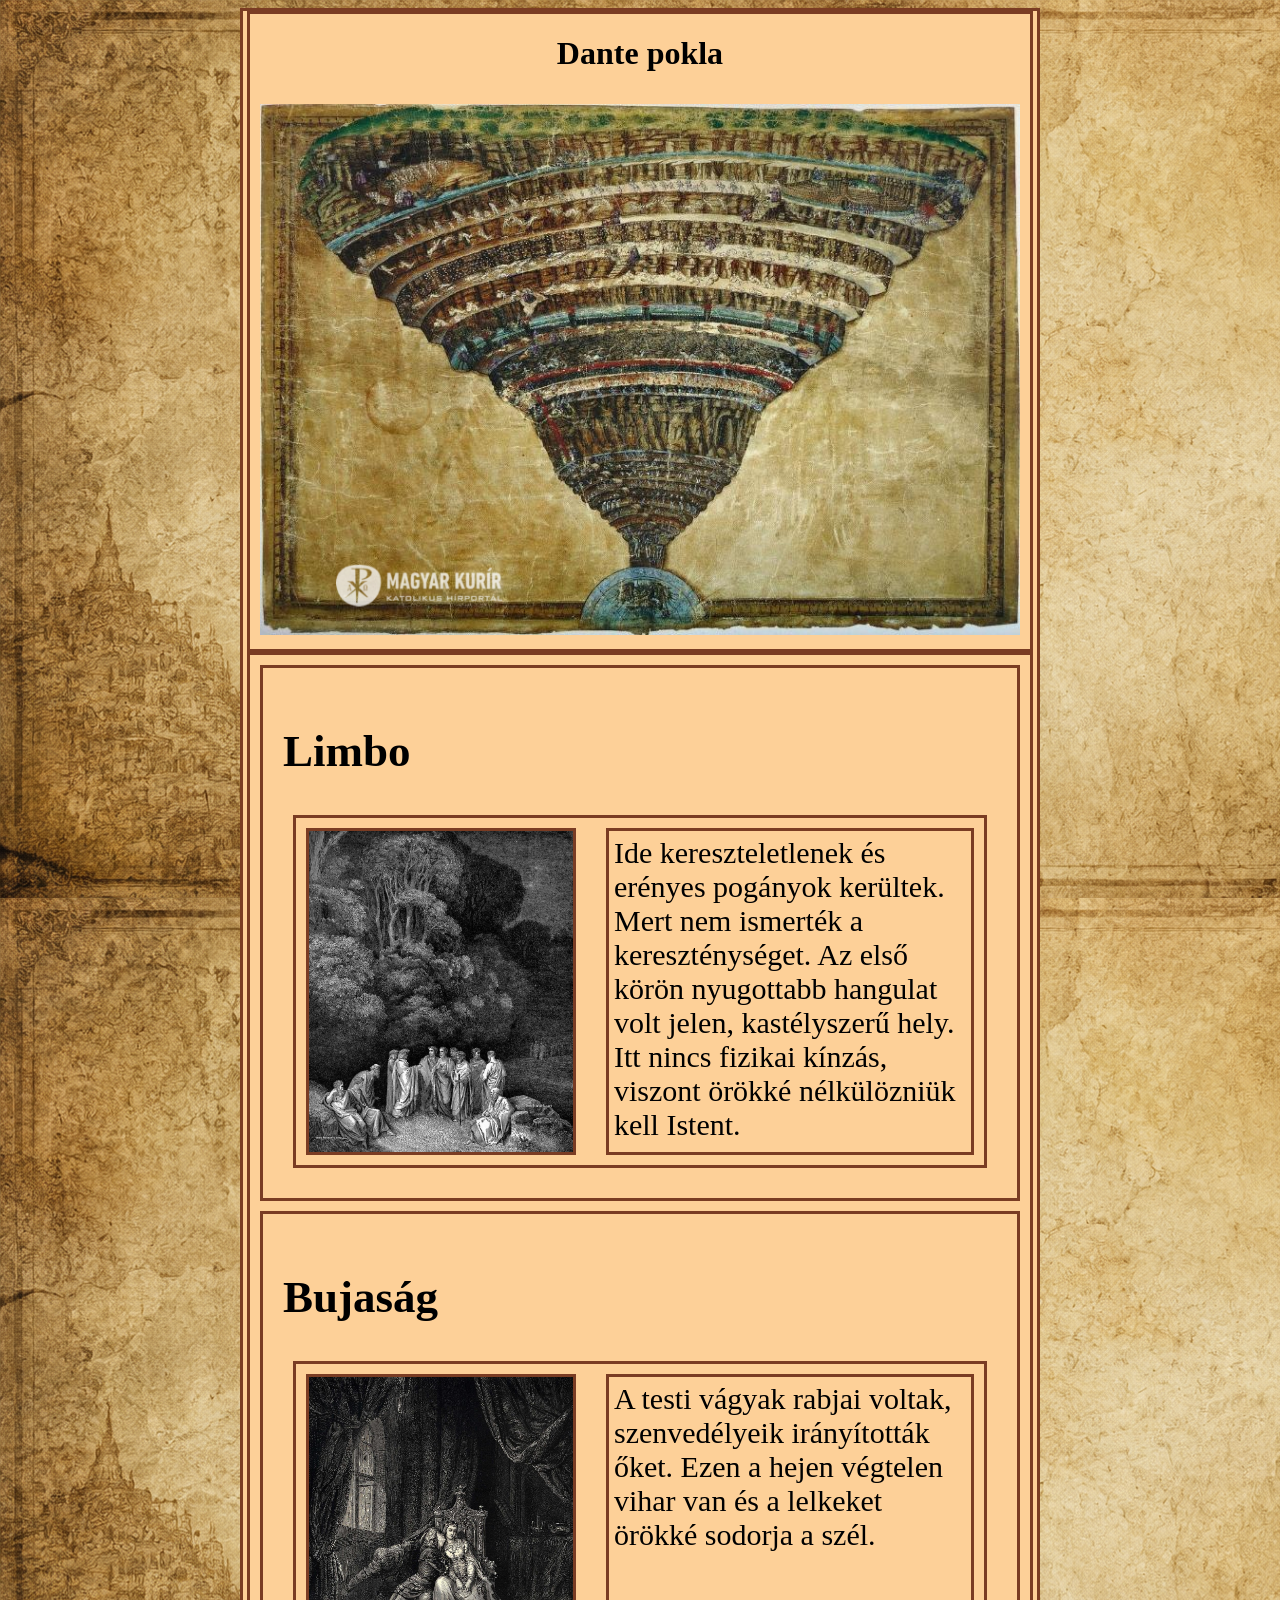
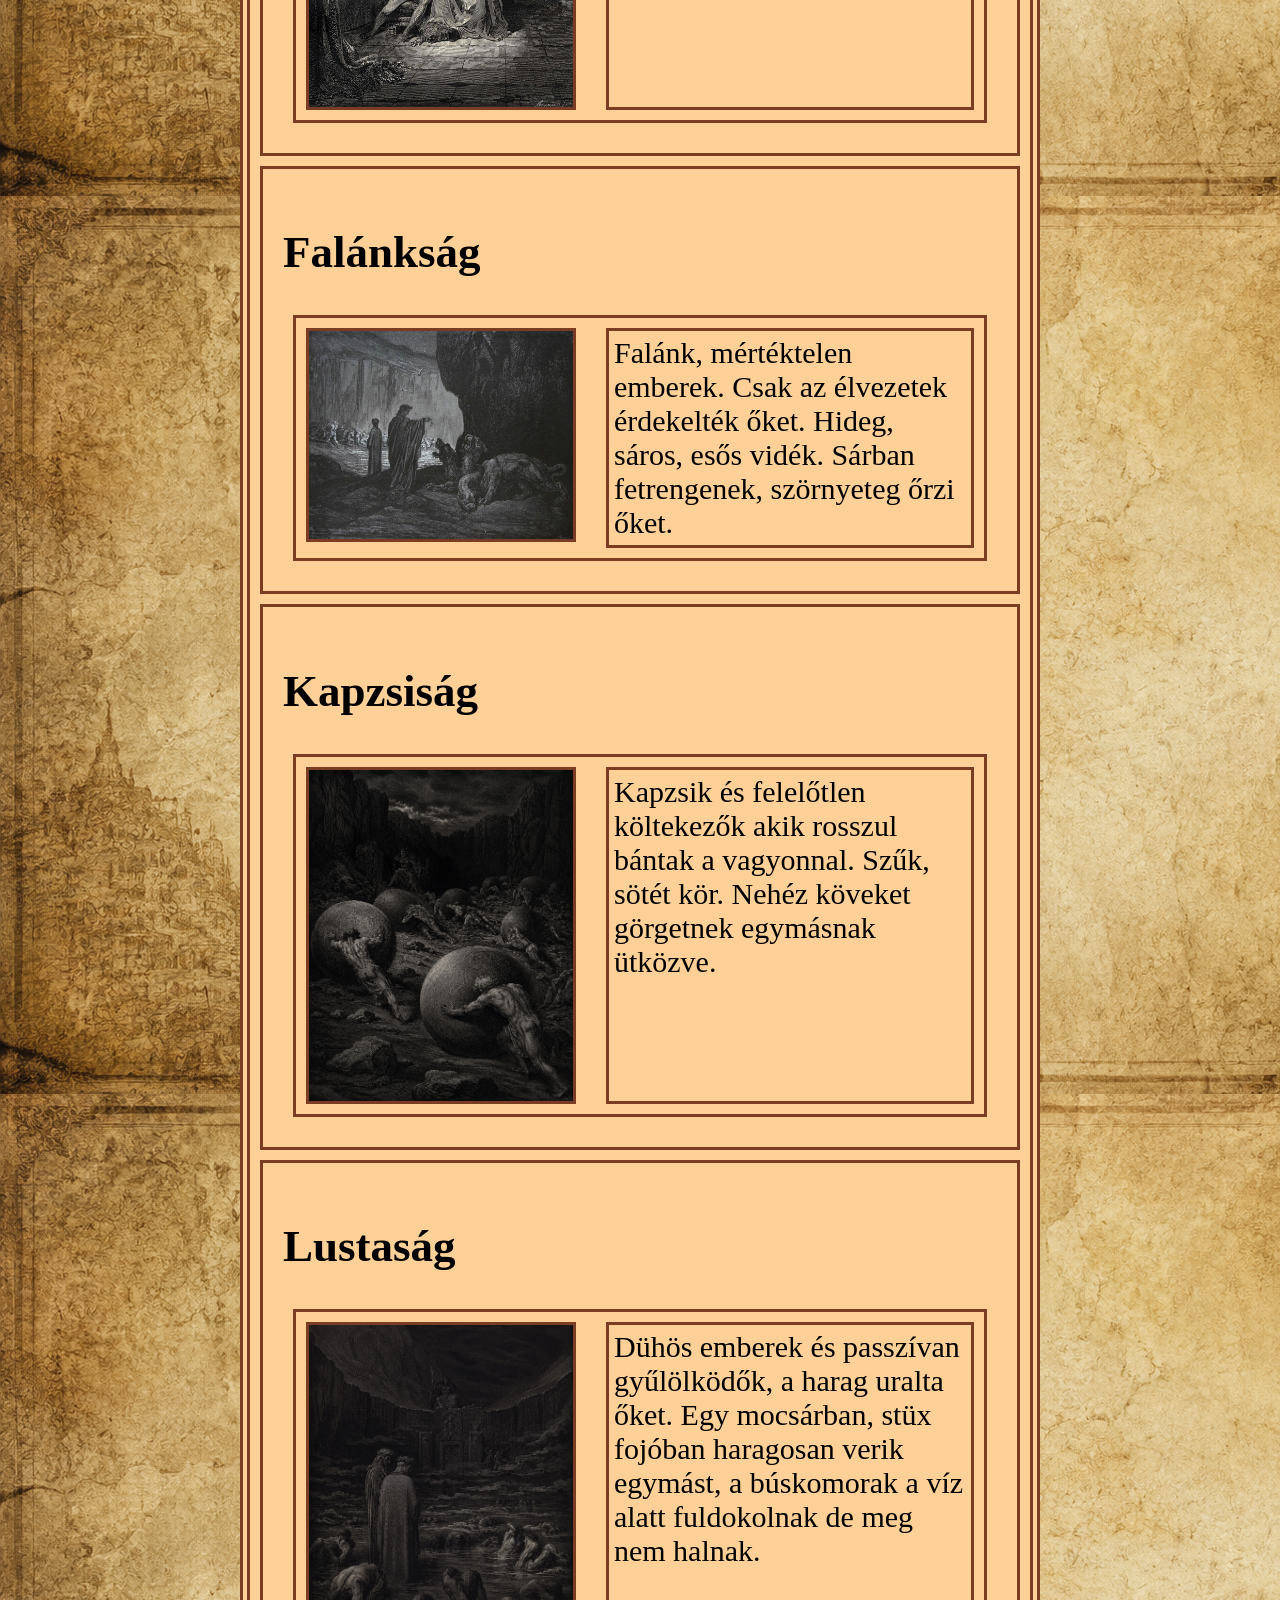
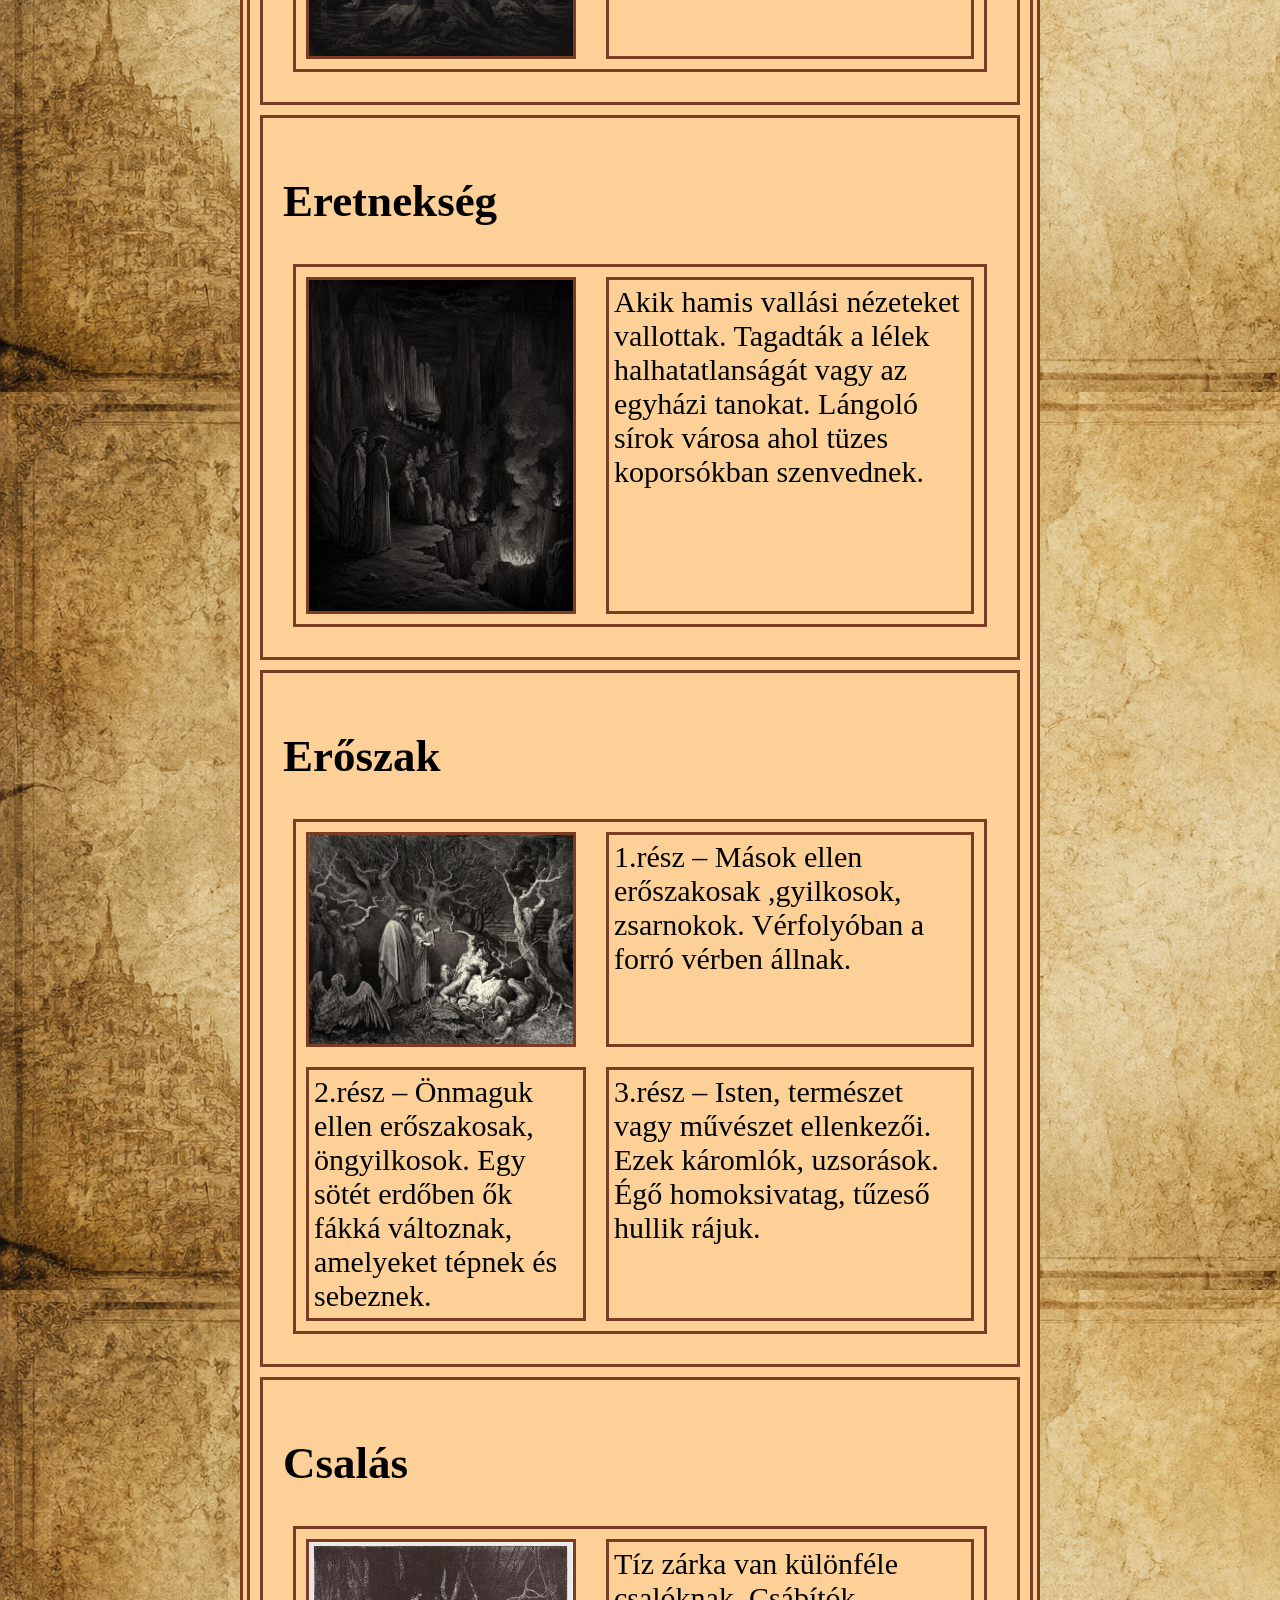
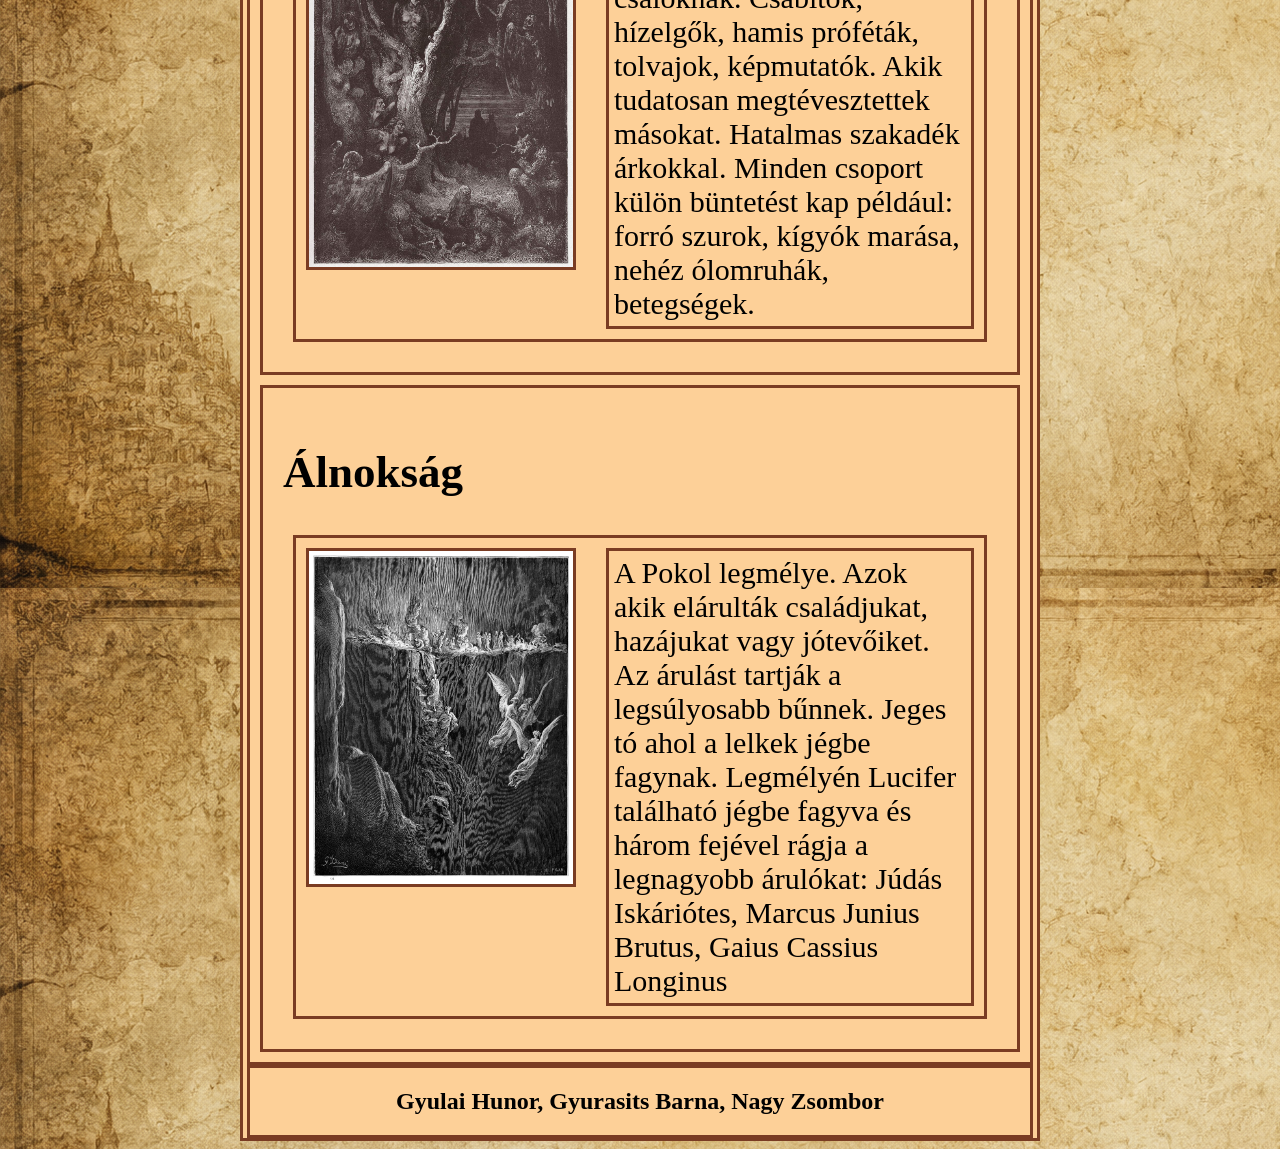
<file: index.html>
<!DOCTYPE html>

<html lang="hu">

<head>
    <meta charset="UTF-8">
    <meta name="description" content="Dante pokla">
    <meta name="keywords" content="Dante pokla">
    <title>Dante pokla</title>
    <link rel="stylesheet" href="stilus.css">
</head>

<body>
    <main>
        <header>
            <h1>Dante pokla</h1>
            <img src="Kepek/fokep.jpg" alt="Dante pokla" id="fokep" />
        </header>
        <article>
            <div class="text">
                <h2>Limbo</h2>
                <div class="elrendezes">
                    <img src="Kepek/limbo.jpg" alt="Limbo" />
                    <p> Ide kereszteletlenek és erényes pogányok kerültek. Mert nem ismerték a kereszténységet.
                        Az első körön nyugottabb hangulat volt jelen, kastélyszerű hely.
                        Itt nincs fizikai kínzás, viszont örökké nélkülözniük kell Istent.
                    </p>
                </div>
            </div>

            <div class="text">
                <h2>Bujaság</h2>
                <div class="elrendezes">
                    <img src="Kepek/bujasag.jpg" alt="Bujaság" />
                    <p> A testi vágyak rabjai voltak, szenvedélyeik irányították őket.
                        Ezen a hejen végtelen vihar van és a lelkeket örökké sodorja a szél.
                    </p>
                </div>
            </div>

            <div class="text">
                <h2>Falánkság</h2>
                <div class="elrendezes">
                    <img src="Kepek/falanksag.jpg" alt="Falánkság" />
                    <p> Falánk, mértéktelen emberek. Csak az élvezetek érdekelték őket.
                        Hideg, sáros, esős vidék. Sárban fetrengenek, szörnyeteg őrzi őket.
                    </p>
                </div>
            </div>

            <div class="text">
                <h2>Kapzsiság</h2>
                <div class="elrendezes">
                    <img src="Kepek/kapzsisag.jpg" alt="Kapzsiság" />
                    <p> Kapzsik és felelőtlen költekezők akik rosszul bántak a vagyonnal.
                        Szűk, sötét kör. Nehéz köveket görgetnek egymásnak ütközve.
                    </p>
                </div>
            </div>

            <div class="text">
                <h2>Lustaság</h2>
                <div class="elrendezes">
                    <img src="Kepek/lustasag.jpg" alt="Lustaság" />
                    <p> Dühös emberek és passzívan gyűlölködők, a harag uralta őket.
                        Egy mocsárban, stüx fojóban haragosan verik egymást, a búskomorak a víz alatt fuldokolnak de meg
                        nem halnak.
                    </p>
                </div>
            </div>

            <div class="text">
                <h2>Eretnekség</h2>
                <div class="elrendezes">
                    <img src="Kepek/eretnekseg.jpg" alt="Eretnekség" />
                    <p> Akik hamis vallási nézeteket vallottak. Tagadták a lélek halhatatlanságát vagy az egyházi
                        tanokat.
                        Lángoló sírok városa ahol tüzes koporsókban szenvednek.
                    </p>
                </div>
            </div>

            <div class="text">
                <h2>Erőszak</h2>
                <div class="elrendezes">
                    <img src="Kepek/eroszak.jpg" alt="Erőszak" />
                    <p>1.rész – Mások ellen erőszakosak ,gyilkosok, zsarnokok.
                        Vérfolyóban a forró vérben állnak.
                    </p>
                    <p>2.rész – Önmaguk ellen erőszakosak, öngyilkosok.
                        Egy sötét erdőben ők fákká változnak, amelyeket tépnek és sebeznek.
                    </p>
                    <p>3.rész – Isten, természet vagy művészet ellenkezői. Ezek káromlók, uzsorások.
                        Égő homoksivatag, tűzeső hullik rájuk.
                    </p>
                </div>
            </div>

            <div class="text">
                <h2>Csalás</h2>
                <div class="elrendezes">
                    <img src="Kepek/csalas.jpg" alt="Csalás" />
                    <p> Tíz zárka van különféle csalóknak.

                        Csábítók, hízelgők, hamis próféták, tolvajok, képmutatók. Akik tudatosan megtévesztettek
                        másokat.
                        Hatalmas szakadék árkokkal.
                        Minden csoport külön büntetést kap például: forró szurok, kígyók marása, nehéz ólomruhák,
                        betegségek.
                    </p>
                </div>
            </div>

            <div class="text">
                <h2>Álnokság</h2>
                <div class="elrendezes">
                    <img src="Kepek/alnoksag.jpg" alt="Álnokság" />
                    <p> A Pokol legmélye.

                        Azok akik elárulták családjukat, hazájukat vagy jótevőiket.
                        Az árulást tartják a legsúlyosabb bűnnek.
                        Jeges tó ahol a lelkek jégbe fagynak.
                        Legmélyén Lucifer található jégbe fagyva és három fejével rágja a legnagyobb árulókat: Júdás
                        Iskáriótes, Marcus Junius Brutus, Gaius Cassius Longinus
                    </p>
                </div>
            </div>
        </article>

        <footer>
            <h2>Gyulai Hunor, Gyurasits Barna, Nagy Zsombor</h2>
        </footer>
    </main>
</body>

</html>
</file>
<file: stilus.css>
*{
    box-sizing: border-box;
}
:root{
    --szegelySzin:rgba(121, 59, 34, 0.99);
}
body{
    background-image: url(Kepek/0315893d-58c3-4ced-816e-41d84bee7835.png);
}
main{
    width: 83%;
    margin: auto;
    max-width: 800px;
    border: 3px solid var(--szegelySzin);
    background-color: rgb(253, 208, 152);
}
article{
    width: 99%;
    margin: auto;
    border: 3px solid var(--szegelySzin);
}
.elrendezes{
    display: grid;
    grid-template-columns: 300px 1fr;
    border: 3px solid var(--szegelySzin);
    margin: 10px;
}
.elrendezes img{
    width: 90%;
    max-width: 1000px;
    height: auto;
    border: 3px solid var(--szegelySzin); 
    margin: 10px;
}
.text{
    font-size: 30px;
    padding: 20px;
    border: 3px solid var(--szegelySzin);
    margin: 10px;
}
p{
    padding: 5px;
    margin: 10px;
    border: 3px solid var(--szegelySzin);
}
#fokep{
    padding: 10px;
    width: 100%;
}
header{
    width: 99%;
    margin: auto;
    text-align: center;
    border: 3px solid var(--szegelySzin);
}
footer{
    text-align: center;
    width: 99%;
    margin: auto;
    border: 3px solid var(--szegelySzin);
}
</file>
